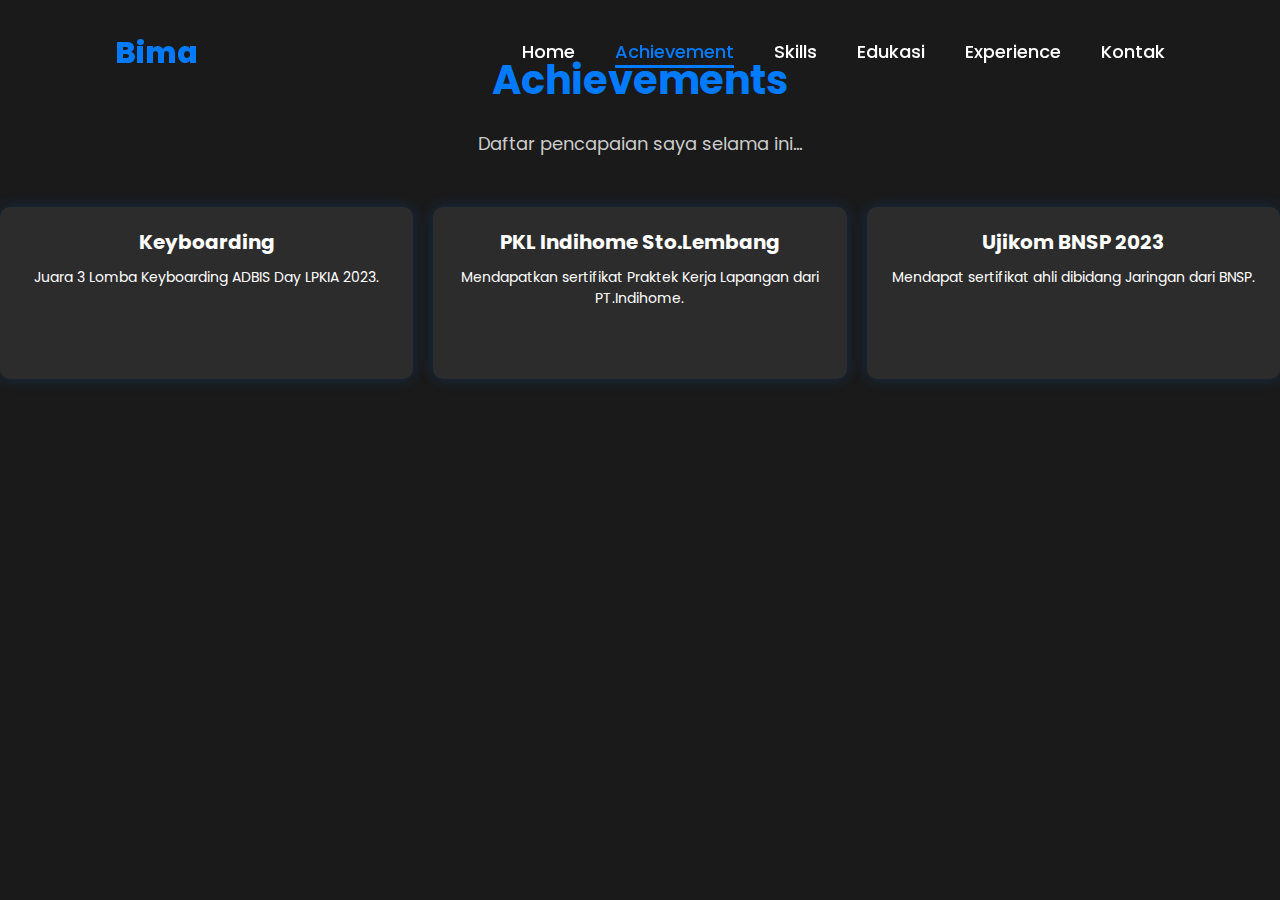
<file: achievement.html>
<!DOCTYPE html> 
<html lang="en">

<head>
    <meta charset="UTF-8">
    <meta name="viewport" content="width=device-width, initial-scale=1.0">
    <link rel="stylesheet" href="achievement.css">
    <link rel="icon" href="logoatas.jpg">
    <title>Achievements</title>
</head>

<body>
    <header>
        <a href="index.html" class="logo">Bima</a>
        <nav>
            <a href="index.html">Home</a>
            <a href="#" class="active" >Achievement</a>
            <a href="skills.html">Skills</a>
            <a href="edukasi.html">Edukasi</a>
            <a href="experience.html">Experience</a>
            <a href="kontak.html">Kontak</a>
        </nav>
    </header>

    <section class="achievement">
        <div class="achievement-content">
            <h1>Achievements</h1>
            <p>Daftar pencapaian saya selama ini...</p>

            <div class="achievement-list">
                <div class="achievement-item">
                    <h2>Keyboarding</h2>
                    <p>Juara 3 Lomba Keyboarding ADBIS Day LPKIA 2023.</p>
                </div>
                <div class="achievement-item">
                    <h2>PKL Indihome Sto.Lembang</h2>
                    <p>Mendapatkan sertifikat Praktek Kerja Lapangan dari PT.Indihome.</p>
                </div>
                <div class="achievement-item">
                    <h2>Ujikom BNSP 2023</h2>
                    <p>Mendapat sertifikat ahli dibidang Jaringan dari BNSP.</p>
                </div>
            </div>
        </div>
    </section>
</body>

</html>
</file>
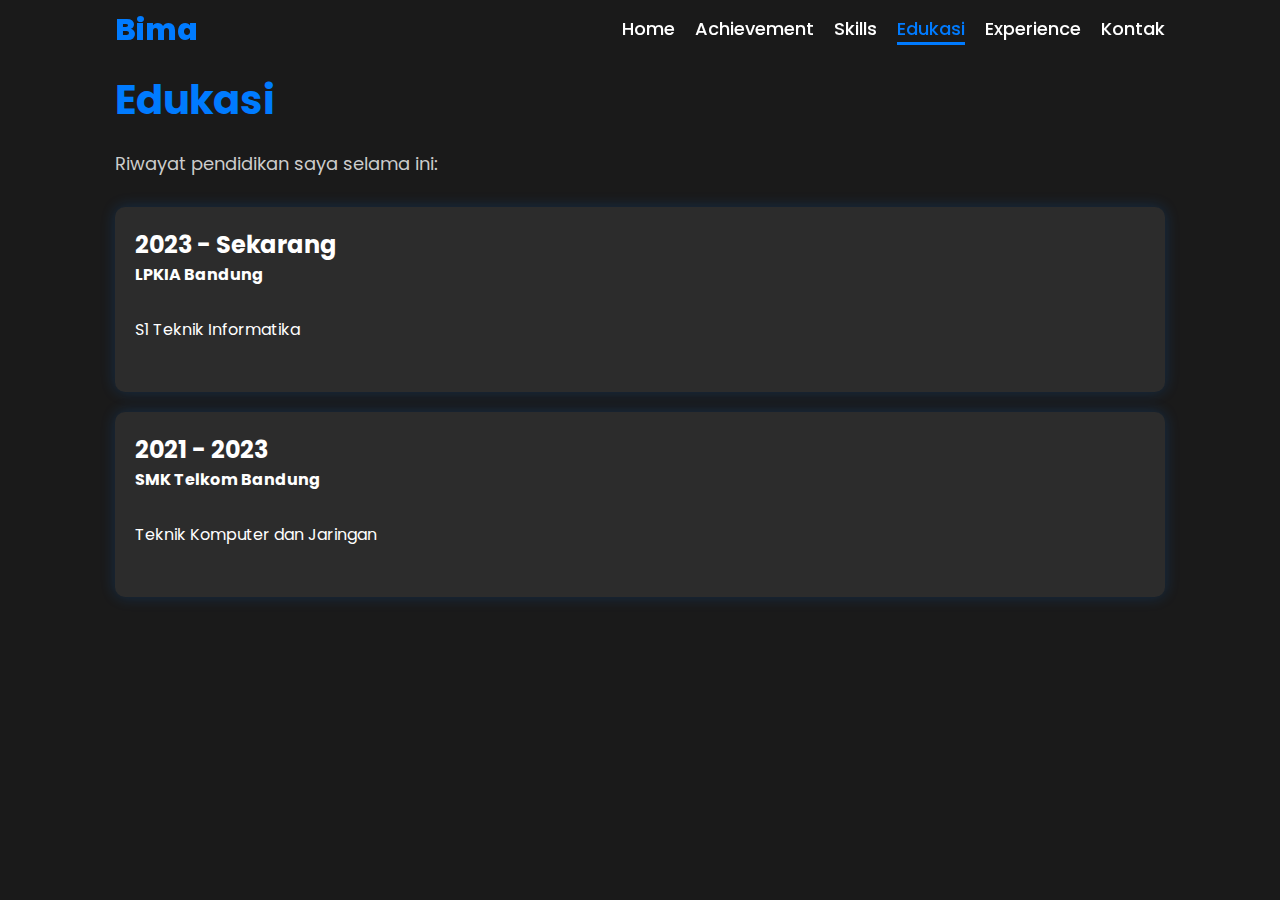
<file: edukasi.html>
<!DOCTYPE html>
<html lang="en">
<head>
    <meta charset="UTF-8">
    <meta name="viewport" content="width=device-width, initial-scale=1.0">
    <title>Edukasi</title>
    <link rel="icon" href="logoatas.jpg">
    <link rel="stylesheet" href="edukasi.css">
</head>
<body>
    <!-- Navbar -->
    <header>
        <div class="logo">Bima</div>
        <nav>
            <a href="index.html">Home</a>
            <a href="achievement.html">Achievement</a>
            <a href="skills.html">Skills</a>
            <a href="#" class="active"> Edukasi</a>
            <a href="experience.html">Experience</a>
            <a href="kontak.html">Kontak</a>
        </nav>
    </header>

    <!-- Section Edukasi -->
    <section class="edukasi">
        <h1>Edukasi</h1>
        <p>Riwayat pendidikan saya selama ini:</p>
        <div class="timeline">
            <div class="timeline-item">
                <h3>2023 - Sekarang</h3>
                <p><strong>LPKIA Bandung</strong></p>
                <p>S1 Teknik Informatika</p>
            </div>
            <div class="timeline-item">
                <h3>2021 - 2023</h3>
                <p><strong>SMK Telkom Bandung</strong></p>
                <p>Teknik Komputer dan Jaringan</p>
            </div>
        </div>
    </section>
</body>
</html>
</file>
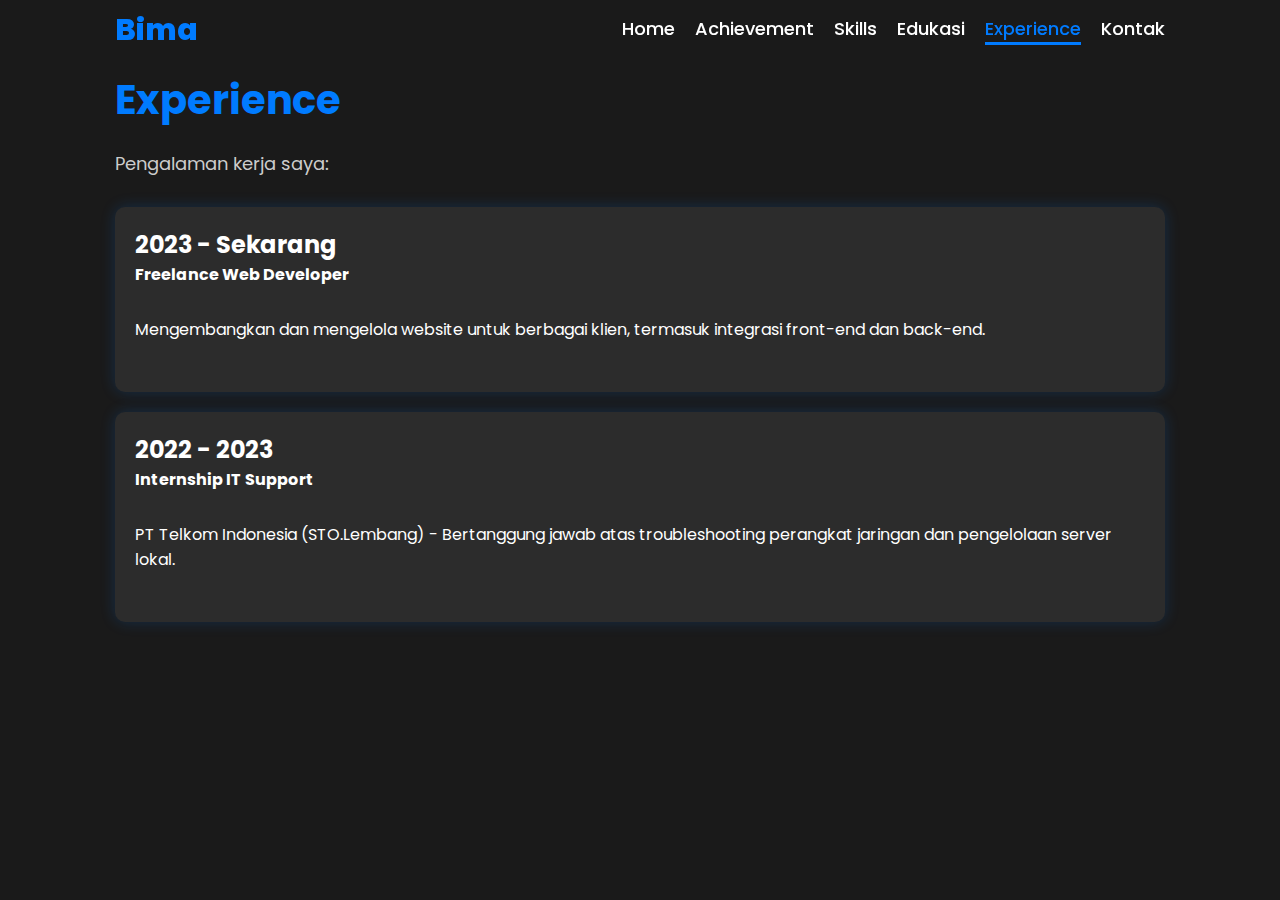
<file: experience.html>
<!DOCTYPE html>
<html lang="en">
<head>
    <meta charset="UTF-8">
    <meta name="viewport" content="width=device-width, initial-scale=1.0">
    <title>Experience</title>
    <link rel="icon" href="logoatas.jpg">
    <link rel="stylesheet" href="experience.css">
</head>
<body>
    <!-- Navbar -->
    <header>
        <div class="logo">Bima</div>
        <nav>
            <a href="index.html">Home</a>
            <a href="achievement.html">Achievement</a>
            <a href="skills.html">Skills</a>
            <a href="edukasi.html">Edukasi</a>
            <a href="#" class="active">Experience</a>
            <a href="kontak.html">Kontak</a>
        </nav>
    </header>

    <!-- Section Experience -->
    <section class="experience">
        <h1>Experience</h1>
        <p>Pengalaman kerja saya:</p>
        <div class="timeline">
            <div class="timeline-item">
                <h3>2023 - Sekarang</h3>
                <p><strong>Freelance Web Developer</strong></p>
                <p>Mengembangkan dan mengelola website untuk berbagai klien, termasuk integrasi front-end dan back-end.</p>
            </div>
            <div class="timeline-item">
                <h3>2022 - 2023</h3>
                <p><strong>Internship IT Support</strong></p>
                <p>PT Telkom Indonesia (STO.Lembang) - Bertanggung jawab atas troubleshooting perangkat jaringan dan pengelolaan server lokal.</p>
            </div>
        </div>
    </section>
</body>
</html>
</file>
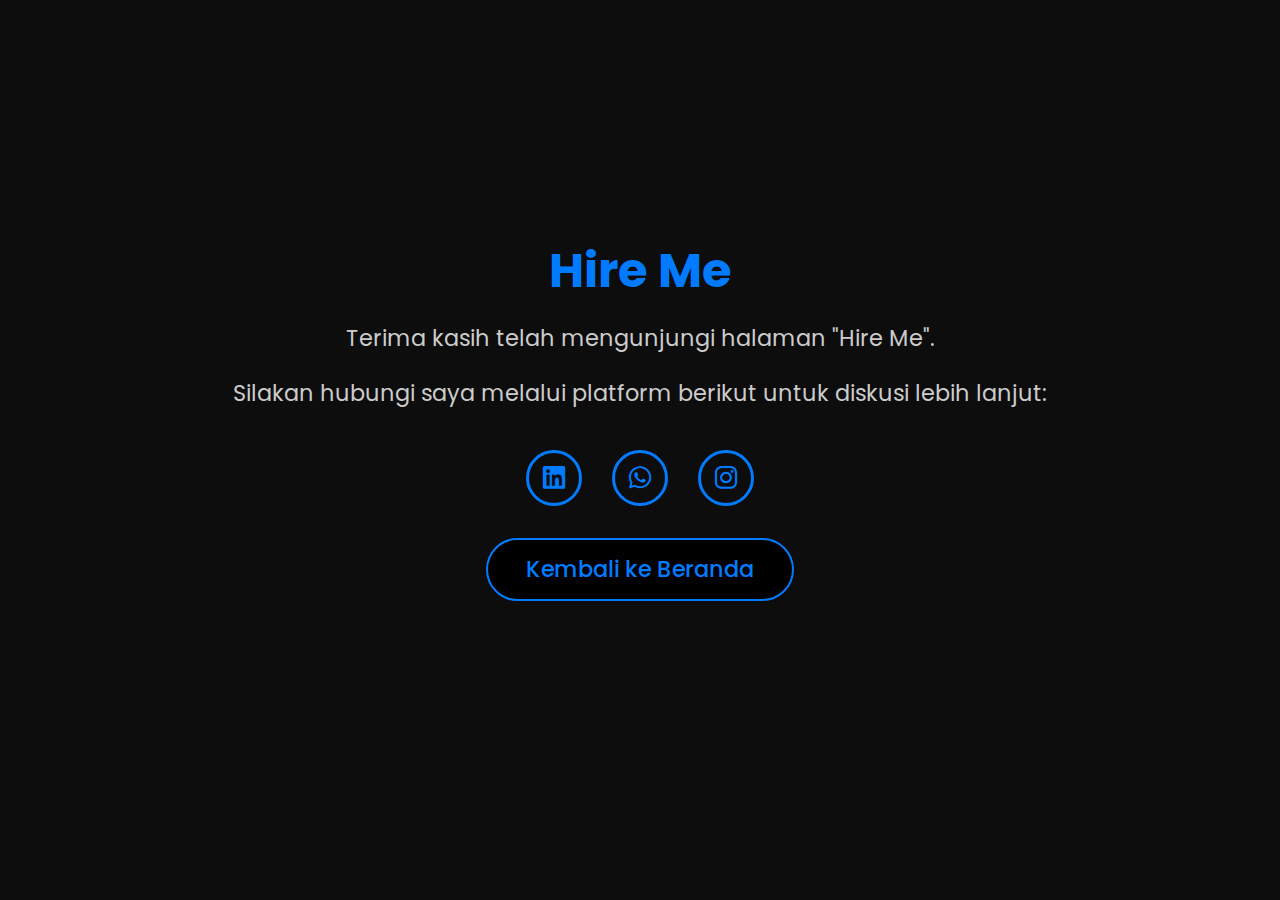
<file: hireme.html>
<!DOCTYPE html>
<html lang="en">
<head>
    <meta charset="UTF-8">
    <meta name="viewport" content="width=device-width, initial-scale=1.0">
    <title>Hire Me</title>
    <link rel="icon" href="logoatas.jpg">
    <link rel="stylesheet" href="hireme.css">
    <link rel="stylesheet" href="https://cdnjs.cloudflare.com/ajax/libs/font-awesome/6.5.2/css/all.min.css">
</head>
<body>
    <h1>Hire Me</h1>
    <p>Terima kasih telah mengunjungi halaman "Hire Me".</p>
    <p>Silakan hubungi saya melalui platform berikut untuk diskusi lebih lanjut:</p>

    <!-- Social Icons -->
    <div class="social-icons">
        <a href="https://www.linkedin.com/in/bima-pratama-putra-419092268/" target="_blank"><i class="fa-brands fa-linkedin"></i></a>
        <a href="https://wa.me/+62881022147885" target="_blank"><i class="fa-brands fa-whatsapp"></i></a>
        <a href="https://www.instagram.com/bbima._/" target="_blank"><i class="fa-brands fa-instagram"></i></a>
    </div>

    <!-- Button Kembali -->
    <a href="index.html" class="back-btn">Kembali ke Beranda</a>
</body>
</html>
</file>
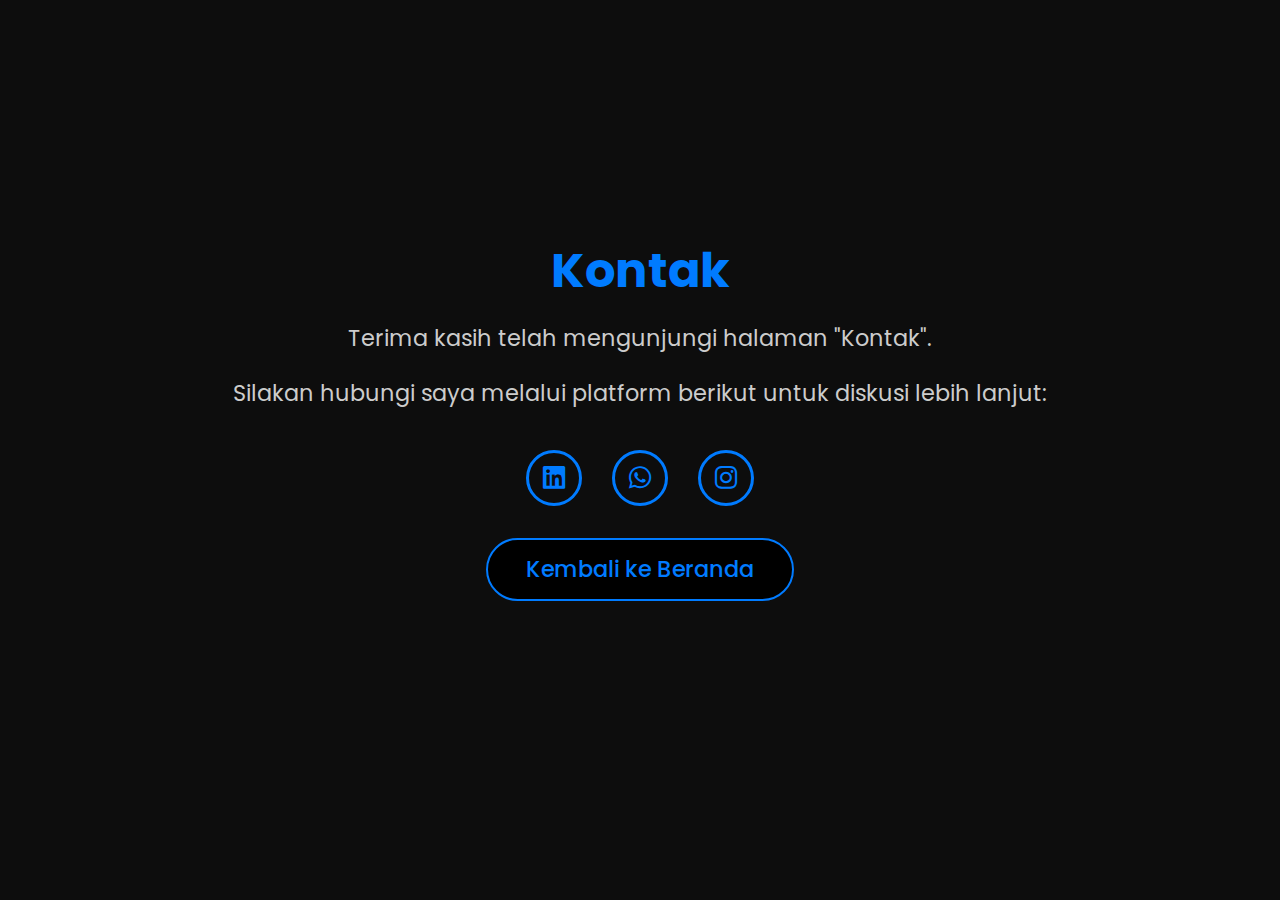
<file: kontak.html>
<!DOCTYPE html>
<html lang="en">
<head>
    <meta charset="UTF-8">
    <meta name="viewport" content="width=device-width, initial-scale=1.0">
    <title>Kontak</title>
    <link rel="icon" href="logoatas.jpg">
    <link rel="stylesheet" href="kontak.css">
    <link rel="stylesheet" href="https://cdnjs.cloudflare.com/ajax/libs/font-awesome/6.5.2/css/all.min.css">
</head>
<body>
    <h1>Kontak</h1>
    <p>Terima kasih telah mengunjungi halaman "Kontak".</p>
    <p>Silakan hubungi saya melalui platform berikut untuk diskusi lebih lanjut:</p>

    <!-- Social Icons -->
    <div class="social-icons">
        <a href="https://www.linkedin.com/in/bima-pratama-putra-419092268/" target="_blank"><i class="fa-brands fa-linkedin"></i></a>
        <a href="https://wa.me/+62881022147885" target="_blank"><i class="fa-brands fa-whatsapp"></i></a>
        <a href="https://www.instagram.com/bbima._/" target="_blank"><i class="fa-brands fa-instagram"></i></a>
    </div>

    <!-- Button Kembali -->
    <a href="index.html" class="back-btn">Kembali ke Beranda</a>
</body>
</html>
</file>
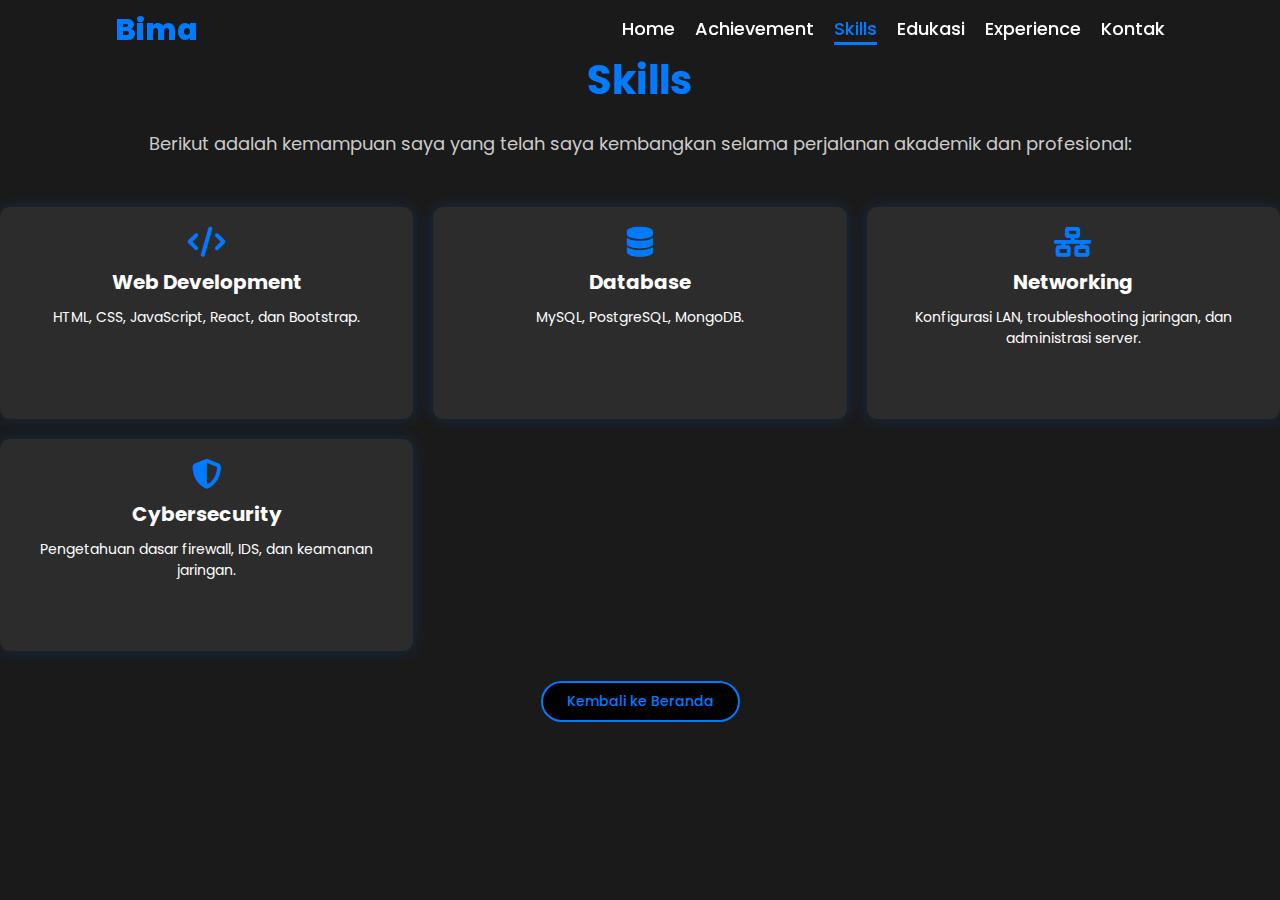
<file: skill.html>
<!DOCTYPE html>
<html lang="en">
<head>
    <meta charset="UTF-8">
    <meta name="viewport" content="width=device-width, initial-scale=1.0">
    <title>Skills</title>
    <link rel="icon" href="logoatas.jpg">
    <link rel="stylesheet" href="skills.css">
    <link rel="stylesheet" href="https://cdnjs.cloudflare.com/ajax/libs/font-awesome/6.5.2/css/all.min.css">
</head>
<body>
    <header>
        <a href="index.html" class="logo">Bima</a>
        <nav>
            <a href="index.html"> Home</a>
            <a href="achievement.html">Achievement</a>
            <a href="skill.html"class="active">Skills</a>
            <a href="#" >Edukasi</a>
            <a href="#" >Experience</a>
            <a href="#" >Kontak</a>
        </nav>
    </header>

    <section class="skills">
        <h1>Skills</h1>
        <p>Berikut adalah kemampuan saya yang telah saya kembangkan selama perjalanan akademik dan profesional:</p>
        <div class="skills-container">
            <div class="skill-card">
                <i class="fas fa-code"></i>
                <h3>Web Development</h3>
                <p>HTML, CSS, JavaScript, React, dan Bootstrap.</p>
            </div>
            <div class="skill-card">
                <i class="fas fa-database"></i>
                <h3>Database</h3>
                <p>MySQL, PostgreSQL, MongoDB.</p>
            </div>
            <div class="skill-card">
                <i class="fas fa-network-wired"></i>
                <h3>Networking</h3>
                <p>Konfigurasi LAN, troubleshooting jaringan, dan administrasi server.</p>
            </div>
            <div class="skill-card">
                <i class="fas fa-shield-alt"></i>
                <h3>Cybersecurity</h3>
                <p>Pengetahuan dasar firewall, IDS, dan keamanan jaringan.</p>
            </div>
        </div>
        <a href="index.html" class="back-btn">Kembali ke Beranda</a>
    </section>
</body>
</html>
</file>
<file: achievement.css>
@import url('https://fonts.googleapis.com/css2?family=Poppins:wght@100;200;300;400;500;600&display=swap');

* {
    margin: 0;
    padding: 0;
    box-sizing: border-box;
    text-decoration: none;
    border: none;
    outline: none;
    font-family: 'Poppins', sans-serif;
}

html {
    font-size: 62.5%;
}

/* Logo */
.logo {
    font-size: 3rem; 
    color: #007bff;       
    font-weight: 800;
    cursor: pointer;
    transition: 0.5s ease;
}

.logo:hover {
    transform: scale(1.1);
}

body {
    width: 100%;
    height: 100vh;
    overflow-x: hidden;
    background-color: #1a1a1a;
    color: white;
}

header {
    margin-top: 20px;
    position: fixed;
    top: 0;
    left: 0;
    width: 100%;
    padding: 1rem 9%;
    background-color: transparent;
    filter: drop-shadow(10px);
    display: flex;
    justify-content: space-between;
    align-items: center;
    z-index: 100;
}

nav {
    display: flex;
    align-items: center;
    height: 100%;
}

nav a {
    font-size: 1.8rem;
    color: white;
    margin-left: 4rem;
    font-weight: 500;
    transition: 0.3s ease;
    border-bottom: 3px solid transparent;
}

nav a:hover,
nav a.active {
    color: #007bff;
    border-bottom: 3px solid #007bff;
}

section {
    min-height: 100vh;
    padding: 5rem 9% 5rem;
    background-color: #1a1a1a;
}

.achievement {
    background-color: #1a1a1a;
    padding: 5rem 0;
    color: white;
    text-align: center;
}

.achievement h1 {
    font-size: 4rem;
    font-weight: 700;
    color: #007bff; 
    margin-bottom: 20px;
}

.achievement p {
    font-size: 1.8rem;
    color: #ccc;
    margin-bottom: 50px;
}

.achievement-list {
    display: grid;
    grid-template-columns: repeat(3, 1fr);
    gap: 2rem;
}

.achievement-item {
    background-color: #2c2c2c;
    padding: 20px;
    border-radius: 10px;
    box-shadow: 0 0 15px rgba(0, 123, 255, 0.2);
    transition: 0.3s ease;
}

.achievement-item:hover {
    transform: scale(1.05);
    background-color: #007bff; /* Biru saat hover */
    color: black;
}

.achievement-item h2 {
    font-size: 2rem;
    color: white;
    margin-bottom: 10px;
}

.achievement-item p {
    font-size: 1.4rem;
    color: white;
}


@media (max-width: 1000px) {
    .achievement-list {
        grid-template-columns: repeat(2, 1fr);
    }
}

@media (max-width: 600px) {
    .achievement-list {
        grid-template-columns: 1fr;
    }

    .achievement h1 {
        font-size: 3rem;
    }

    .achievement p {
        font-size: 1.6rem;
    }
}
</file>
<file: edukasi.css>
@import url('https://fonts.googleapis.com/css2?family=Poppins:wght@100;200;300;400;500;600&display=swap');

* {
    margin: 0;
    padding: 0;
    box-sizing: border-box;
    text-decoration: none;
    font-family: 'Poppins', sans-serif;
}

html {
    font-size: 62.5%;
}

body {
    width: 100%;
    height: 100vh;
    overflow-x: hidden;
    background-color: #1a1a1a;
    color: white;
}

/* Header / Navbar Styling */
header {
    position: fixed;
    top: 0;
    left: 0;
    width: 100%;
    height: 6rem; /* Tinggi header konsisten */
    padding: 0 9%; /* Ruang horizontal */
    background-color: transparent;
    display: flex;
    justify-content: space-between;
    align-items: center;
    z-index: 100;
}

.logo {
    font-size: 3rem;
    color: #007bff;
    font-weight: 800;
    cursor: pointer;
    transition: 0.5s ease;
}

.logo:hover {
    transform: scale(1.1);
}

nav {
    display: flex;
    gap: 2rem; /* Ruang antar link */
}

nav a {
    font-size: 1.8rem;
    color: white;
    font-weight: 500;
    transition: 0.3s ease;
    border-bottom: 3px solid transparent;
}

nav a:hover,
nav a.active {
    color: #007bff;
    border-bottom: 3px solid #007bff;
}

/* Section Edukasi */
section {
    min-height: 100vh;
    padding: 7rem 9%; /* Ruang horizontal sesuai */
    background-color: #1a1a1a;
}

.edukasi h1 {
    font-size: 4rem;
    font-weight: 700;
    color: #007bff; 
    margin-bottom: 2rem;
}

.edukasi p {
    font-size: 1.8rem;
    color: #ccc;
    margin-bottom: 3rem;
}

.timeline {
    display: flex;
    flex-direction: column;
    gap: 2rem;
}

.timeline-item {
    background-color: #2c2c2c;
    padding: 2rem;
    border-radius: 10px;
    box-shadow: 0 0 15px rgba(0, 123, 255, 0.2);
    transition: 0.3s ease;
}

.timeline-item:hover {
    transform: scale(1.05);
    background-color: #007bff;
    color: black;
}

.timeline-item h3 {
    font-size: 2.4rem;
    color: white;
}

.timeline-item p {
    font-size: 1.6rem;
    color: white;
}
</file>
<file: experience.css>
@import url('https://fonts.googleapis.com/css2?family=Poppins:wght@100;200;300;400;500;600&display=swap');

* {
    margin: 0;
    padding: 0;
    box-sizing: border-box;
    text-decoration: none;
    font-family: 'Poppins', sans-serif;
}

html {
    font-size: 62.5%;
}

body {
    width: 100%;
    height: 100vh;
    overflow-x: hidden;
    background-color: #1a1a1a;
    color: white;
}

/* Header / Navbar Styling */
header {
    position: fixed;
    top: 0;
    left: 0;
    width: 100%;
    height: 6rem; /* Tinggi header konsisten */
    padding: 0 9%; /* Ruang horizontal */
    background-color: transparent;
    display: flex;
    justify-content: space-between;
    align-items: center;
    z-index: 100;
}

.logo {
    font-size: 3rem;
    color: #007bff;
    font-weight: 800;
    cursor: pointer;
    transition: 0.5s ease;
}

.logo:hover {
    transform: scale(1.1);
}

nav {
    display: flex;
    gap: 2rem; /* Ruang antar link */
}

nav a {
    font-size: 1.8rem;
    color: white;
    font-weight: 500;
    transition: 0.3s ease;
    border-bottom: 3px solid transparent;
}

nav a:hover,
nav a.active {
    color: #007bff;
    border-bottom: 3px solid #007bff;
}

/* Section Experience */
section {
    min-height: 100vh;
    padding: 7rem 9%; /* Ruang horizontal sesuai */
    background-color: #1a1a1a;
}

.experience h1 {
    font-size: 4rem;
    font-weight: 700;
    color: #007bff; 
    margin-bottom: 2rem;
}

.experience p {
    font-size: 1.8rem;
    color: #ccc;
    margin-bottom: 3rem;
}

.timeline {
    display: flex;
    flex-direction: column;
    gap: 2rem;
}

.timeline-item {
    background-color: #2c2c2c;
    padding: 2rem;
    border-radius: 10px;
    box-shadow: 0 0 15px rgba(0, 123, 255, 0.2);
    transition: 0.3s ease;
}

.timeline-item:hover {
    transform: scale(1.05);
    background-color: #007bff;
    color: black;
}

.timeline-item h3 {
    font-size: 2.4rem;
    color: white;
}

.timeline-item p {
    font-size: 1.6rem;
    color: white;
}
</file>
<file: hireme.css>
@import url('https://fonts.googleapis.com/css2?family=Poppins:wght@100;200;300;400;500;600&display=swap');

/* Reset dasar */
* {
    margin: 0;
    padding: 0;
    box-sizing: border-box;
    text-decoration: none;
    font-family: 'Poppins', sans-serif;
}

body {
    width: 100%;
    height: 100vh;
    display: flex;
    flex-direction: column;
    justify-content: center;
    align-items: center;
    background-color: #0d0d0d; /* Warna latar */
    color: white;
    text-align: center;
    padding: 0 2rem;
    overflow: hidden;
    position: relative; /* Untuk penyesuaian posisi */
    top: -2rem; /* Geser konten sedikit ke atas */
}

/* Heading */
h1 {
    font-size: 3rem; /* Ukuran lebih kecil */
    color: #007bff;
    margin-bottom: 1rem;
}

p {
    font-size: 1.4rem; /* Ukuran lebih kecil */
    color: #cccccc;
    margin-bottom: 1.5rem; /* Mengurangi jarak antar teks */
    line-height: 1.4;
}

/* Tombol kembali */
a.back-btn {
    display: inline-block;
    padding: 0.8rem 2.4rem;
    background-color: black;
    border-radius: 4rem;
    font-size: 1.4rem;
    color: #007bff;
    font-weight: 500;
    border: 2px solid #007bff;
    transition: 0.3s ease;
    cursor: pointer;
    margin-top: 2rem; /* Jarak dengan ikon */
}

a.back-btn:hover {
    transform: scale(1.03);
    background-color: #007bff;
    color: black;
    box-shadow: 0 0 20px #007bff;
}

/* Social Icons */
.social-icons {
    margin-top: 1rem; /* Jarak lebih kecil dari teks ke ikon */
}

.social-icons a {
    display: inline-flex;
    justify-content: center;
    align-items: center;
    width: 3.5rem;
    height: 3.5rem;
    background-color: transparent;
    border: 0.2rem solid #007bff;
    font-size: 1.6rem;
    border-radius: 50%;
    margin: 0 0.8rem;
    transition: 0.3s ease;
    color: #007bff;
}

.social-icons a:hover {
    color: black;
    transform: scale(1.2) translateY(-5px);
    background-color: #007bff;
    box-shadow: 0 0 15px #007bff;
}

/* Responsive Design */
@media (max-width: 768px) {
    h1 {
        font-size: 2.6rem;
    }

    p {
        font-size: 1.2rem;
    }

    .social-icons a {
        width: 3rem;
        height: 3rem;
        font-size: 1.4rem;
    }
}
</file>
<file: kontak.css>
@import url('https://fonts.googleapis.com/css2?family=Poppins:wght@100;200;300;400;500;600&display=swap');

/* Reset dasar */
* {
    margin: 0;
    padding: 0;
    box-sizing: border-box;
    text-decoration: none;
    font-family: 'Poppins', sans-serif;
}

body {
    width: 100%;
    height: 100vh;
    display: flex;
    flex-direction: column;
    justify-content: center;
    align-items: center;
    background-color: #0d0d0d; /* Warna latar */
    color: white;
    text-align: center;
    padding: 0 2rem;
    overflow: hidden;
    position: relative; /* Untuk penyesuaian posisi */
    top: -2rem; /* Geser konten sedikit ke atas */
}

/* Heading */
h1 {
    font-size: 3rem; /* Ukuran lebih kecil */
    color: #007bff;
    margin-bottom: 1rem;
}

p {
    font-size: 1.4rem; /* Ukuran lebih kecil */
    color: #cccccc;
    margin-bottom: 1.5rem; /* Mengurangi jarak antar teks */
    line-height: 1.4;
}

/* Tombol kembali */
a.back-btn {
    display: inline-block;
    padding: 0.8rem 2.4rem;
    background-color: black;
    border-radius: 4rem;
    font-size: 1.4rem;
    color: #007bff;
    font-weight: 500;
    border: 2px solid #007bff;
    transition: 0.3s ease;
    cursor: pointer;
    margin-top: 2rem; /* Jarak dengan ikon */
}

a.back-btn:hover {
    transform: scale(1.03);
    background-color: #007bff;
    color: black;
    box-shadow: 0 0 20px #007bff;
}

/* Social Icons */
.social-icons {
    margin-top: 1rem; /* Jarak lebih kecil dari teks ke ikon */
}

.social-icons a {
    display: inline-flex;
    justify-content: center;
    align-items: center;
    width: 3.5rem;
    height: 3.5rem;
    background-color: transparent;
    border: 0.2rem solid #007bff;
    font-size: 1.6rem;
    border-radius: 50%;
    margin: 0 0.8rem;
    transition: 0.3s ease;
    color: #007bff;
}

.social-icons a:hover {
    color: black;
    transform: scale(1.2) translateY(-5px);
    background-color: #007bff;
    box-shadow: 0 0 15px #007bff;
}

/* Responsive Design */
@media (max-width: 768px) {
    h1 {
        font-size: 2.6rem;
    }

    p {
        font-size: 1.2rem;
    }

    .social-icons a {
        width: 3rem;
        height: 3rem;
        font-size: 1.4rem;
    }
}
</file>
<file: skills.css>
@import url('https://fonts.googleapis.com/css2?family=Poppins:wght@100;200;300;400;500;600&display=swap');

/* Reset Dasar */
* {
    margin: 0;
    padding: 0;
    box-sizing: border-box;
    text-decoration: none;
    font-family: 'Poppins', sans-serif;
}

html {
    font-size: 62.5%;
}

body {
    width: 100%;
    height: 100vh;
    overflow-x: hidden;
    background-color: #1a1a1a;
    color: white;
}

/* Header / Navbar Styling */
header {
    position: fixed;
    top: 0;
    left: 0;
    width: 100%;
    height: 6rem; /* Tinggi navbar konsisten */
    padding: 0 9%; /* Ruang horizontal */
    background-color: transparent;
    display: flex;
    justify-content: space-between;
    align-items: center;
    z-index: 100;
}

.logo {
    font-size: 3rem; /* Konsisten dengan halaman sebelumnya */
    color: #007bff;
    font-weight: 800;
    cursor: pointer;
    transition: 0.5s ease;
}

.logo:hover {
    transform: scale(1.1);
}

nav {
    display: flex;
    gap: 2rem; /* Ruang antar link */
}

nav a {
    font-size: 1.8rem; /* Konsisten dengan halaman sebelumnya */
    color: white;
    font-weight: 500;
    transition: 0.3s ease;
    border-bottom: 3px solid transparent;
}

nav a:hover,
nav a.active {
    color: #007bff;
    border-bottom: 3px solid #007bff;
}

/* Section Skills Styling */
section {
    min-height: 100vh;
    padding: 7rem 9%; /* Menyesuaikan padding */
    background-color: #1a1a1a;
}

.skills {
    background-color: #1a1a1a;
    padding: 5rem 0;
    color: white;
    text-align: center;
}

.skills h1 {
    font-size: 4rem;
    font-weight: 700;
    color: #007bff; 
    margin-bottom: 20px;
}

.skills p {
    font-size: 1.8rem;
    color: #ccc;
    margin-bottom: 50px;
}

.skills-container {
    display: grid;
    grid-template-columns: repeat(3, 1fr);
    gap: 2rem;
    margin: 0 auto;
}

.skill-card {
    background-color: #2c2c2c;
    padding: 20px;
    border-radius: 10px;
    box-shadow: 0 0 15px rgba(0, 123, 255, 0.2);
    transition: 0.3s ease;
}

.skill-card:hover {
    transform: scale(1.05);
    background-color: #007bff;
    color: black;
}

.skill-card i {
    font-size: 3rem;
    color: #007bff;
    margin-bottom: 1rem;
}

.skill-card h3 {
    font-size: 2rem;
    margin-bottom: 10px;
    color: white;
}

.skill-card p {
    font-size: 1.4rem;
    color: white;
}

/* Tombol Back */
.back-btn {
    display: inline-block;
    margin-top: 3rem;
    padding: 0.8rem 2.4rem;
    background-color: black;
    border-radius: 4rem;
    font-size: 1.4rem;
    color: #007bff;
    font-weight: 500;
    border: 2px solid #007bff;
    transition: 0.3s ease;
}

.back-btn:hover {
    transform: scale(1.03);
    background-color: #007bff;
    color: black;
    box-shadow: 0 0 20px #007bff;
}

/* Responsive Design */
@media (max-width: 1000px) {
    header {
        padding: 1rem 5%;
    }

    nav {
        gap: 2rem;
    }

    .skills-container {
        grid-template-columns: repeat(2, 1fr);
    }
}

@media (max-width: 600px) {
    header {
        flex-direction: column;
        align-items: flex-start;
    }

    nav {
        flex-direction: column;
        gap: 1rem;
        margin-top: 1rem;
    }

    .skills-container {
        grid-template-columns: 1fr;
    }

    .skills h1 {
        font-size: 3rem;
    }

    .skills p {
        font-size: 1.6rem;
    }
}
</file>
